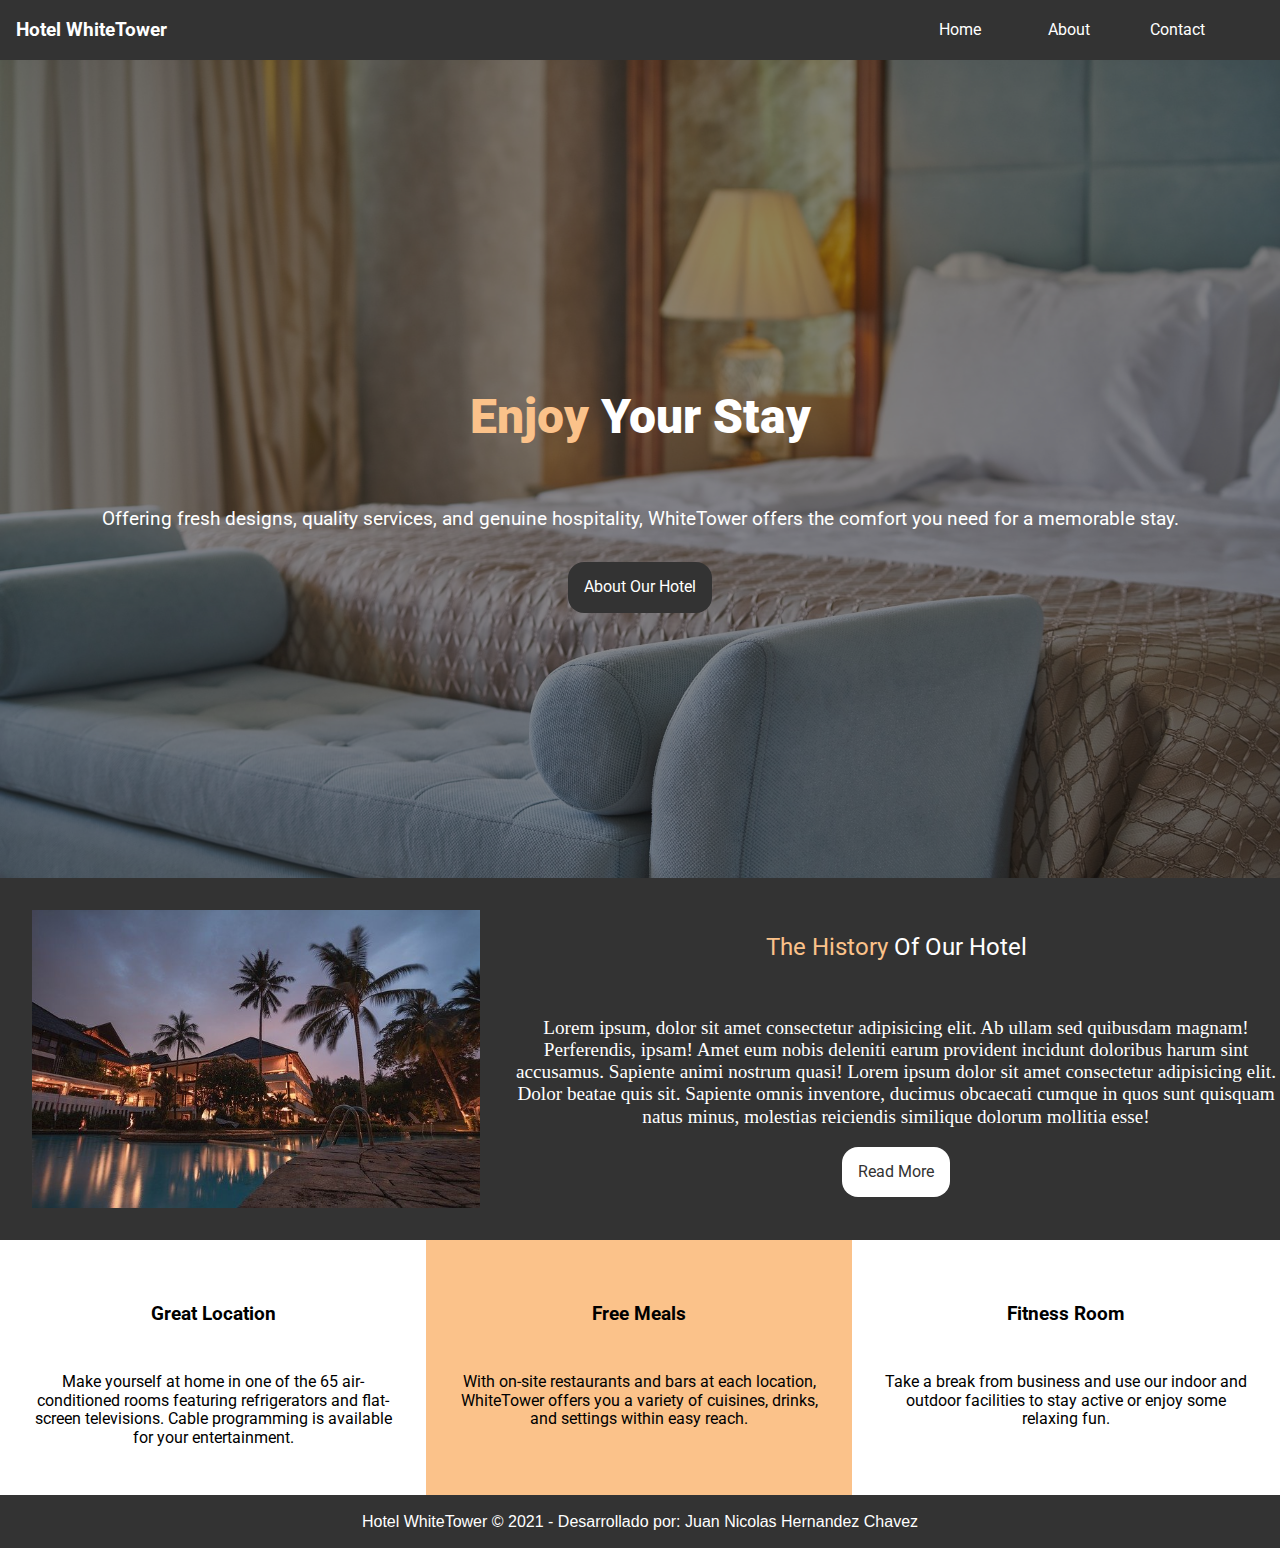
<file: index.html>
<!DOCTYPE html>
<html lang="en">
  <head>
    <meta charset="UTF-8" />
    <meta http-equiv="X-UA-Compatible" content="IE=edge" />
    <meta name="viewport" content="width=device-width, initial-scale=1.0" />
    <link
    rel="stylesheet"
    href="https://cdnjs.cloudflare.com/ajax/libs/animate.css/4.1.1/animate.min.css"
  />
    <link rel="stylesheet" type="text/css" href="https://csshake.surge.sh/csshake.min.css">
    <link rel="preconnect" href="https://fonts.googleapis.com" />
    <link rel="preconnect" href="https://fonts.gstatic.com" crossorigin />
    <link
      href="https://fonts.googleapis.com/css2?family=Roboto&display=swap"
      rel="stylesheet"
    />
    <link
      rel="stylesheet"
      href="https://use.fontawesome.com/releases/v5.7.2/css/all.css"
      integrity="sha384-fnmOCqbTlWIlj8LyTjo7mOUStjsKC4pOpQbqyi7RrhN7udi9RwhKkMHpvLbHG9Sr"
      crossorigin="anonymous"
    />
    <link rel="stylesheet" href="assets/css/normalize.css" />
    <link rel="stylesheet" href="assets/css/styles.header.css" />
    <link rel="stylesheet" href="assets/css/styles.main.css">
    <title>WhiteTower - Home</title>
  </head>
  <body>
    <nav class="navigation animate__delay-2s	2s">
      <div class="navigation__responsive">
        <a href="#" id="btn_menu"><i class="fas fa-bars"></i></a>
      </div>
      <div class="navigation__normal" id="content_menu">
        
        <div class="navigation__logo">
          <p>Hotel WhiteTower</p>
        </div>
        <div class="navigation__menu ">
          <ul>
            <li>
              <a href="index.html">Home</a>
            </li>
            <li>
              <a href="about.html">About</a>
            </li>
            <li>
              <a href="contact.html">Contact</a>
            </li>
          </ul>
        </div>
      </div>
      <div class="navigation__image">
          <img src="assets/img/background.jpg" alt="Background-Hotel">
        <div class="navigation__image_text">
          <p class="text_main"><span>Enjoy</span> Your Stay</p>
          <p class="text_secondary">
            Offering fresh designs, quality services, and genuine hospitality,
            WhiteTower offers the comfort you need for a memorable stay.
          </p>
          <div class="btn_about">
            <a href="about.html">About Our Hotel</a>
          </div>
        </div>
      </div>
    </nav>
    <main class="main">
      <section class="main__section1">
        <div class="main__section1_img">
            <img src="assets/img/img1.jpg" alt="Imagen-Hotel">
        </div>
        <div class="main__section1_text">
            <p class="section1_title"><span>The History</span>  Of Our Hotel</p>
            <p class="section1_main">
                Lorem ipsum, dolor sit amet consectetur adipisicing elit. Ab ullam sed quibusdam magnam! Perferendis, ipsam! Amet eum nobis deleniti earum provident incidunt doloribus harum sint accusamus. Sapiente animi nostrum quasi!
                Lorem ipsum dolor sit amet consectetur adipisicing elit. Dolor beatae quis sit. Sapiente omnis inventore, ducimus obcaecati cumque in quos sunt quisquam natus minus, molestias reiciendis similique dolorum mollitia esse!
            </p>
            <div class="main_section1_btn">
                <a href="about.html">Read More</a>
            </div>
        </div>
      </section>
      <section class="main__section2">
        <div class="main_section2_info">
            <i class="fas fa-building"></i>
            <h3>Great Location</h3>
            <p>Make yourself at home in one of the 65 air-conditioned rooms featuring refrigerators and flat-screen televisions. Cable programming is available for your entertainment. </p>
        </div>
        <div class="main_section2_info middle">
            <i class="fas fa-utensils"></i>
            <h3>Free Meals</h3>
            <p>With on-site restaurants and bars at each location, WhiteTower offers you a variety of cuisines, drinks, and settings within easy reach.</p>
        </div>
        <div class="main_section2_info">
            <i class="fas fa-dumbbell"></i>
            <h3>Fitness Room</h3>
            <p>Take a break from business and use our indoor and outdoor facilities to stay active or enjoy some relaxing fun.</p>
        </div>
      </section>
    </main>
    <footer class="footer">
        <p>Hotel WhiteTower &copy; 2021 - Desarrollado por: Juan Nicolas Hernandez Chavez </p>
    </footer>
    <script src="assets/js/header.js"></script>
  </body>
</html>
</file>
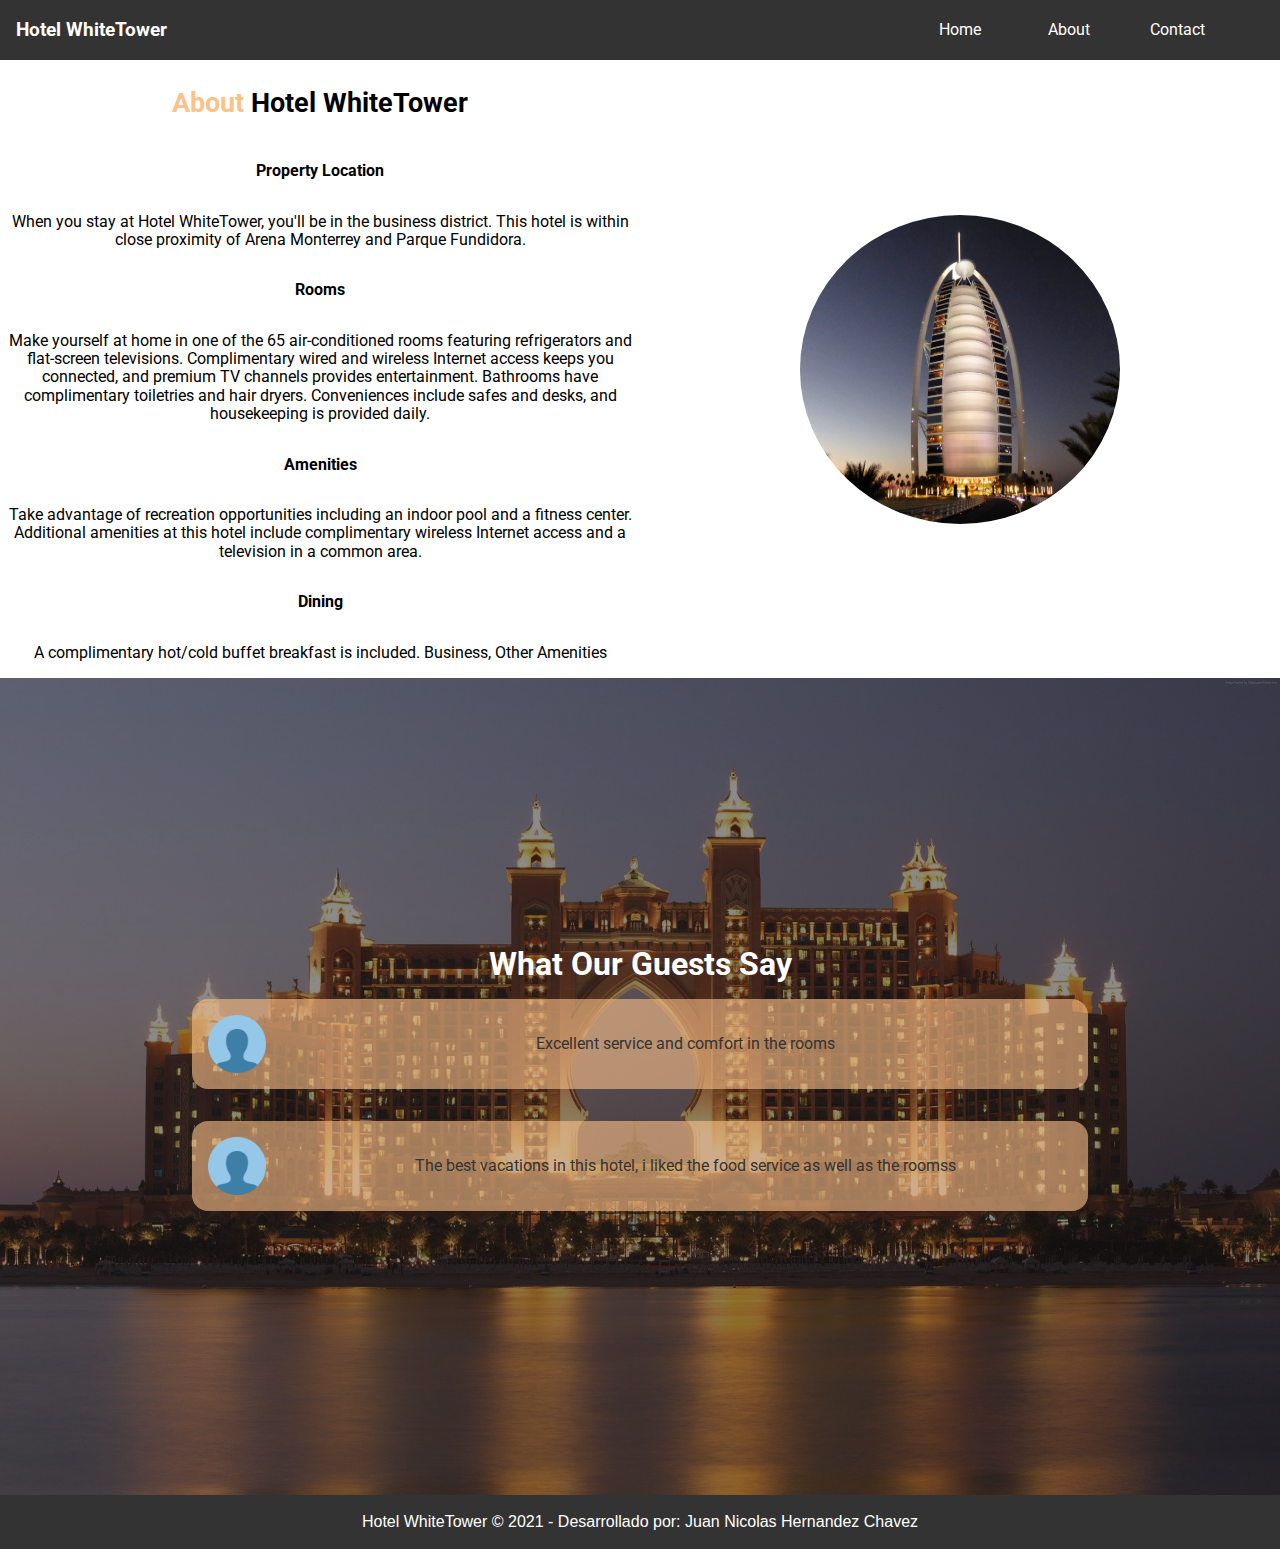
<file: about.html>
<!DOCTYPE html>
<html lang="en">
  <head>
    <meta charset="UTF-8" />
    <meta http-equiv="X-UA-Compatible" content="IE=edge" />
    <meta name="viewport" content="width=device-width, initial-scale=1.0" />
    <link rel="preconnect" href="https://fonts.googleapis.com" />
    <link rel="preconnect" href="https://fonts.gstatic.com" crossorigin />
    <link
      href="https://fonts.googleapis.com/css2?family=Roboto&display=swap"
      rel="stylesheet"
    />
    <link
      rel="stylesheet"
      href="https://use.fontawesome.com/releases/v5.7.2/css/all.css"
      integrity="sha384-fnmOCqbTlWIlj8LyTjo7mOUStjsKC4pOpQbqyi7RrhN7udi9RwhKkMHpvLbHG9Sr"
      crossorigin="anonymous"
    />
    <link rel="stylesheet" href="assets/css/normalize.css" />
    <link rel="stylesheet" href="assets/css/styles.header.css" />
    <link rel="stylesheet" href="assets/css/styles.main.css">
    <link rel="stylesheet" href="assets/css/styles.about.css" />
    <title>WhiteTower - About</title>
  </head>
  <body>
    <nav class="navigation">
      <div class="navigation__responsive">
        <a href="#" id="btn_menu"><i class="fas fa-bars"></i></a>
      </div>
      <div class="navigation__normal" id="content_menu">
        <div class="navigation__logo">
          <p>Hotel WhiteTower</p>
        </div>
        <div class="navigation__menu">
          <ul>
            <li>
              <a href="index.html">Home</a>
            </li>
            <li>
              <a href="about.html">About</a>
            </li>
            <li>
              <a href="contact.html">Contact</a>
            </li>
          </ul>
        </div>
      </div>
    </nav>
    <main class="main_about">
      <section class="main_about_section1">
        <div class="section1_text">
          <div class="section1_text_title">
            <p><span>About</span> Hotel WhiteTower</p>
          </div>
          <div class="section1_text_content">
            <p class="title">Property Location</p>
            <p class="content">
              When you stay at Hotel WhiteTower, you'll be in the business
              district. This hotel is within close proximity of Arena Monterrey
              and Parque Fundidora.
            </p>
          </div>
          <div class="section1_text_content">
            <p class="title">Rooms</p>
            <p class="content">
              Make yourself at home in one of the 65 air-conditioned rooms
              featuring refrigerators and flat-screen televisions. Complimentary
              wired and wireless Internet access keeps you connected, and
              premium TV channels provides entertainment. Bathrooms have
              complimentary toiletries and hair dryers. Conveniences include
              safes and desks, and housekeeping is provided daily.
            </p>
          </div>
          <div class="section1_text_content">
            <p class="title">Amenities</p>
            <p class="content">
              Take advantage of recreation opportunities including an indoor
              pool and a fitness center. Additional amenities at this hotel
              include complimentary wireless Internet access and a television in
              a common area.
            </p>
          </div>
          <div class="section1_text_content">
            <p class="title">Dining</p>
            <p class="content">
              A complimentary hot/cold buffet breakfast is included. Business,
              Other Amenities
            </p>
          </div>
        </div>
        <div class="section1_img">
          <img src="assets/img/img2.jpg" alt="Imagen_Fachada_Hotel" />
        </div>
      </section>
      <div class="main_about_section2">
        <img  class="img_main" src="assets/img/img3.jpg" alt="Imagen_section2" />
        <div class="section2_content">
            <h2>What Our Guests Say</h2>
            <div class="comments">
                <img src="assets/img/user.png" alt="Image_user">
                <p>Excellent service and comfort in the rooms</p>
            </div>
            <div class="comments">
                <img src="assets/img/user.png" alt="Image_user">
                <p>The best vacations in this hotel, i liked the food service as well as the roomss</p>
            </div>
        </div>
    </div>
    </main>
    <footer class="footer">
        <p>Hotel WhiteTower &copy; 2021 - Desarrollado por: Juan Nicolas Hernandez Chavez </p>
    </footer>
    <script src="assets/js/header.js"></script>
  </body>
</html>
</file>
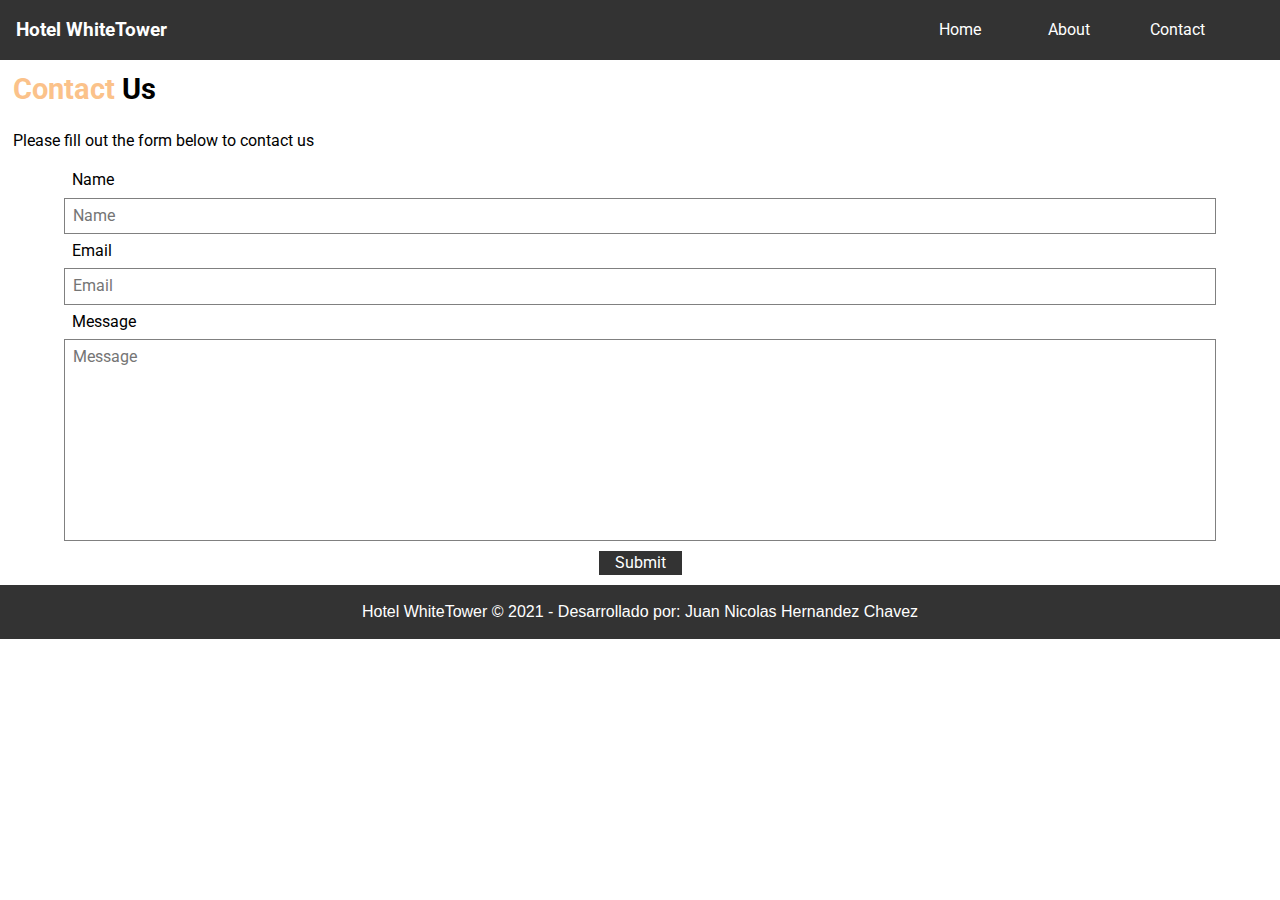
<file: contact.html>
<!DOCTYPE html>
<html lang="en">
  <head>
    <meta charset="UTF-8" />
    <meta http-equiv="X-UA-Compatible" content="IE=edge" />
    <meta name="viewport" content="width=device-width, initial-scale=1.0" />
    <link rel="preconnect" href="https://fonts.googleapis.com" />
    <link rel="preconnect" href="https://fonts.gstatic.com" crossorigin />
    <link href="https://fonts.googleapis.com/css2?family=Roboto&display=swap" rel="stylesheet"/>
    <link rel="stylesheet" href="https://use.fontawesome.com/releases/v5.7.2/css/all.css" integrity="sha384-fnmOCqbTlWIlj8LyTjo7mOUStjsKC4pOpQbqyi7RrhN7udi9RwhKkMHpvLbHG9Sr" crossorigin="anonymous">
    <link rel="stylesheet" href="assets/css/normalize.css" />
    <link rel="stylesheet" href="assets/css/styles.header.css" />
    <link rel="stylesheet" href="assets/css/styles.main.css">
    <link rel="stylesheet" href="assets/css/styles.form.css">
    <title>WhiteTower - Contact</title>
  </head>
  <body>
    <nav class="navigation">
        <div class="navigation__responsive">
          <a href="#" id="btn_menu"><i class="fas fa-bars"></i></a>
        </div>
        <div class="navigation__normal" id="content_menu">
          <div class="navigation__logo">
              <p>Hotel WhiteTower</p>
          </div>
          <div class="navigation__menu">
              <ul>
                <li>
                    <a href="index.html">Home</a>
                </li>
                <li>
                    <a href="about.html">About</a>
                </li>
                <li>
                    <a href="contact.htmls">Contact</a>
                </li>
              </ul>
          </div>
        </div>
    </nav>
    <main class="main">
      <p class="main_title_form"><span>Contact</span> Us</p>
      <p class="main_text_form">Please fill out the form below to contact us</p>
      <form class="main_form">
        <label for="name">Name</label>
        <input type="text" id="name" placeholder="Name">
        <label for="email">Email</label>
        <input type="email" id="email" placeholder="Email">
        <label for="message">Message</label>
        <textarea id="message" cols="30" rows="10" placeholder="Message"></textarea>
        <div class="form_btn">
          <button type="submit">Submit</button>
        </div>
      </form>
    </main>
    <footer class="footer">
      <p>Hotel WhiteTower &copy; 2021 - Desarrollado por: Juan Nicolas Hernandez Chavez </p>
  </footer>
    <script src="assets/js/header.js"></script>
  </body>
</html>
</file>
<file: assets/css/styles.header.css>
:root{
    --main-color: rgb(51, 51, 51);
    --secundary-color: rgb(251,194,138);
    --hover-color: rgb(68,68,68);
    --letter-color: white;
} 
*{
    box-sizing: border-box;
}
/*  Styles Navigation */
.navigation{
    width: 100%;

}
.navigation__responsive{
    width: 100%;
    display: none;
    background-color: var(--main-color);
}
.navigation__responsive a{
    display: flex;
    padding: .5rem;
    text-decoration: none;
    font-size: 1.5rem;
}
.navigation__responsive a:hover{
    background-color: var(--hover-color);
    transition: .5s ease-in-out;
}
.navigation__responsive a i{
    color:var(--letter-color);
}
.navigation__normal{
    width: 100%;
    display: flex;
    background-color: var(--main-color);
}
.navigation__logo{
    width: 50%;
    display: flex;
}
.navigation__logo p{
    width: 100%;
    display: block;
    padding: 0 1rem;
    font-size: 1.2rem;
    font-family: 'Roboto', sans-serif;
    font-weight: bold;
    color: var(--letter-color);
}
.navigation__menu{
    width: 50%;
    display: flex;
}
.navigation__menu ul{
    display: flex;
    position: relative;
    justify-content: flex-end;
    right: 3rem;
    width: 100%;
    height: 100%;
    margin: 0;
    padding: 0;
}
.navigation__menu ul li{
    display: flex;
    width: 17%;
    list-style-type: none;
}
.navigation__menu ul li:hover{
    background-color: var(--hover-color);
    transition: .6s ;
}
.navigation__menu ul li a{
    display: flex;
    width: 100%;
    height: 100%;
    justify-content: center;
    align-items: center;
    text-decoration: none;
    font-family: 'Roboto', sans-serif;
    color: var(--letter-color);
}
.navigation__menu ul li a:hover{
    color: var(--secundary-color);
}
/* Media Queries */
@media screen and (max-width: 768px){
    .navigation__responsive{
        display: flex;
    }
    .navigation__normal{
        width: 100%;
        flex-direction: column;
    }
    .navigation__interaction{
        display: none;
    }
    .navigation__logo{
        width: 100%;
        margin: 1rem 0;
    }
    .navigation__logo p{
        margin: 0;
        text-align: center;
    }
    .navigation__menu{
        width: 100%;
    }
    .navigation__menu ul{
        flex-direction: column;
        margin: 0;
        right: 0;
    }
    .navigation__menu ul li{
        width: 100%;
        padding: .5rem 0;
    }
}

/* Styles navigation image  */
.navigation__image{
    width: 100%;
    height: 90.8vh;
    background-color: turquoise;
}
.navigation__image img{
    width: 100%;
    height: 90.8%;
    position: absolute;
    background-repeat: no-repeat;
    background-position:center;
    background-size: cover;
}
.navigation__image_text{
    width: 100%;
    height: 100%;
    display: flex;
    flex-direction: column;
    justify-content: center;
    position: relative;
    background-color: rgba(27, 24, 24, 0.5);
}
.text_main, .text_secondary{
    width: 100%;
    text-align: center;
    margin: 0;
}
.text_main{
    padding: 4rem;
    font-size: 3rem;
    font-family: 'Roboto',sans-serif;
    font-weight: 900;
    color: var(--letter-color);
}
.text_main span{
    color: var(--secundary-color);
}
.text_secondary{
    font-family: 'Roboto',sans-serif;
    font-size: 1.2rem;
    color: var(--letter-color);
}
.navigation__image .btn_about{
    width: 100%;
    display: flex;
    justify-content: center;
    margin-top: 2rem;
}
.navigation__image .btn_about a{
    background-color: var(--main-color);
    padding: 1rem;
    text-decoration: none;
    font-family: 'Roboto', sans-serif;
    color: var(--letter-color);
    border-radius: 1rem;
}
.navigation__image .btn_about a:hover{
    background-color: var(--hover-color);
}
/* Media queries navigation image */
@media screen and (max-width: 768px){
    .navigation__image{
        height: 50vh;
    }
    .navigation__image img{
        height: 50vh;
    }
    .text_main{
        font-size: 2rem;
        padding: 3rem;
    }
    .text_secondary{
        font-size: .9rem;
    }
    .navigation__image .btn_about{
        margin-top: 1rem;
    }
    .navigation__image .btn_about a{
        padding: .5rem;
        font-size: .8rem;
    }
}
</file>
<file: assets/css/styles.main.css>
:root{
    --main-color: rgb(51, 51, 51);
    --secundary-color: rgb(251,194,138);
    --hover-color: rgb(68,68,68);
    --letter-color: white;
} 
*{
    box-sizing: border-box;
}
/* Styles Section 1 */
.main{
    width: 100%;
}
.main__section1{
    width: 100%;
    display: flex;
    background-color: var(--main-color);
}
.main__section1 .main__section1_img{
    width: 40%;
    display: flex;
    justify-content: center;
    padding: 2rem;
}
.main__section1 .main__section1_img img{
    width: 100%;
}
.main__section1_text{
    width: 60%;
}
.main__section1_text .section1_title{
    width: 100%;
    color: var(--letter-color);
    text-align: center;
    font-family: 'Roboto',sans-serif;
    font-size: 1.5rem;
    padding: 2rem;
}
.main__section1_text .section1_title span{
    color: var(--secundary-color);
}
.main__section1_text  .section1_main{
    width: 100%;
    text-align: center;
    font-size: 1.2rem;
    color: var(--letter-color);
}
.main__section1_text .main_section1_btn{
    width: 100%;
    display: flex;
    justify-content: center;
}

.main__section1_text .main_section1_btn a{
    padding: 1rem;
    text-decoration: none;
    font-family: 'Roboto', sans-serif;
    background-color: var(--letter-color);
    color: var(--main-color);
    border-radius: 1rem;
    margin-bottom: 1rem;
}
.main__section1_text .main_section1_btn a:hover{
    background-color: var(--secundary-color);
    transition: .4s;
}

/* Media Queries Main Content*/
@media screen and (max-width: 900px){
    .main__section1_text .section1_title{
        padding: 1rem;
    }
    .main__section1_text  .section1_main{
        font-size: 1rem;
    }
}
@media screen and (max-width: 820px){
    .main__section1_text .section1_title{
        padding: 1rem;
    }
    .main__section1_text  .section1_main{
        font-size: 1rem;
    }
    @media screen and (max-width: 768px){
        .main__section1{
            flex-direction: column;
            justify-content: center;
            align-items: center;
        }
        .main__section1 .main__section1_img{
            width: 80%;
            padding: 0;
            margin-top: 1rem;
        }
        .main__section1_text{
            width: 80%;
        }
    }
}
/* Style Section 2 */
.main__section2{
    width: 100%;
    display: flex;
}
.main_section2_info{
    width: 33.3%;
    text-align: center;
    padding-top: 2rem;
}
.middle{
    background-color: var(--secundary-color);
}
.main_section2_info i{
    display: flex;
    justify-content: center;
    padding: 1rem;
    font-size: 2rem;
}
.main_section2_info h3{
    font-family: 'Roboto',sans-serif;
    margin: 0;
}
.main_section2_info p{
    padding: 2rem;
    font-family: 'Roboto', sans-serif;
}

/* Media Queries Section 2 */
@media screen and (max-width: 768px){
    .main__section2{
        flex-direction: column;
        align-items: center;
    }
    .main_section2_info{
        width: 60%;
    }
}

/* Styles Footer */
.footer{
    width: 100%;
    padding: .1rem;
    text-align: center;
    background-color: var(--main-color);
}
.footer p{
    font-family: sans-serif;
    color: var(--letter-color);
}
</file>
<file: assets/css/styles.about.css>
:root{
    --main-color: rgb(51, 51, 51);
    --secundary-color: rgb(251,194,138);
    --hover-color: rgb(68,68,68);
    --letter-color: white;
} 
*{
    box-sizing: border-box;
}
.main_about{
    width: 100%;
}
.main_about_section1{
    width: 100%;
    display: flex;
}
.section1_text{
    width: 50%;
}
.section1_img{
    width: 50%;
    display: flex;
    justify-content: center;
    align-items: center;
}
.section1_img img{
    width: 50%;
    height: 50%;
    border-radius: 100%;
    background-repeat: no-repeat;
    background-position:center;
    background-size: cover;
}
.section1_text_title{
    width: 100%;
    text-align: center;
}
.section1_text_title p{
    font-family: 'Roboto', sans-serif;
    font-size: 1.7rem;
    font-weight: bold;
}
.section1_text_title p span{
    color: var(--secundary-color);
}

.section1_text_content{
    width: 100%;
    text-align: center;
}
.section1_text_content .title{
    width: 100%;
    padding: 1rem 0;
    font-family: 'Roboto', sans-serif;
    font-weight: bold;
}
.section1_text_content .content{
    width: 100%;
    font-family: 'Roboto', sans-serif;
}
/* Media Queries  */
@media screen and (max-width: 1000px){
    .section1_text_content .content{
        font-size: .8rem;
    }
}
@media screen and (max-width: 800px){
    .main_about_section1{
        flex-direction: column;
        align-items: center;
    }
    .section1_text{
        width: 70%;
    }
    .section1_img{
        display: none;
    }
}

/* Style section 2  */
.main_about_section2{
    width: 100%;
    height: 90.8vh;
}
.main_about_section2 .img_main{
    width: 100%;
    height: 90.8%;
    position: absolute;
    background-repeat: no-repeat;
    background-position:center;
    background-size: cover;
}
.section2_content{
    width: 100%;
    height: 100%;
    display: flex;
    flex-direction: column;
    justify-content: center;
    align-items: center;
    position: relative;
    background-color: rgba(27, 24, 24, 0.5);
}
.section2_content h2{
    width: 100%;
    margin: 0;
    text-align: center;
    font-family: 'Roboto', sans-serif;
    font-size: 2rem;
    color: var(--letter-color);
}
.comments{
    width: 70%;
    display: flex;
    align-items: center;
    margin: 1rem;
    border-radius: 1rem;
    background-color: rgba(251,194,138,0.600);
}
.comments img{
    width: 90px;
    padding: 1rem;
}
.comments p{
    width: 100%;
    text-align: center;
    font-family: 'Roboto',sans-serif;
    color: var(--main-color);
}
</file>
<file: assets/css/styles.form.css>
:root{
    --main-color: rgb(51, 51, 51);
    --secundary-color: rgb(251,194,138);
    --hover-color: rgb(68,68,68);
    --letter-color: white;
} 
*{
    box-sizing: border-box;
}
.main{
    width: 100%;
}
.main .main_title_form{
    width: 100%;
    font-size: 1.8rem;
    font-weight: bold;
    padding: .8rem;
    margin: 0;
    font-family: 'Roboto',sans-serif;
}
.main .main_title_form span{
    color: var(--secundary-color);
}
.main_text_form{
    width: 100%;
    padding: .8rem;
    font-family: 'Roboto',sans-serif;
    margin: 0;
}
.main_form{
    width: 100%;
    display: flex;
    justify-content: center;
    align-items: center;
    flex-direction: column;
}
.main_form label{
    width: 90%;
    padding: .5rem;
    font-family: 'Roboto',sans-serif;
}
.main_form input{
    width: 90%;
    border: none;
    padding: .5rem;
    font-family: 'Roboto',sans-serif;
    border: 1px solid gray;
}
.main_form textarea{
    width: 90%;
    border: none;
    padding: .5rem;
    font-family: 'Roboto',sans-serif;
    border: 1px solid gray;
    resize: none;
}
.form_btn{
    width: 100%;
    display: flex;
    justify-content: center;
    padding: .6rem;
}
.form_btn button{
    padding: .2rem 1rem;
    font-family: 'Roboto',sans-serif;
    border: none;
    background-color: var(--main-color);
    color: var(--letter-color);
}
.form_btn button:hover{
    background-color: var(--hover-color);
    cursor: pointer;
}
</file>
